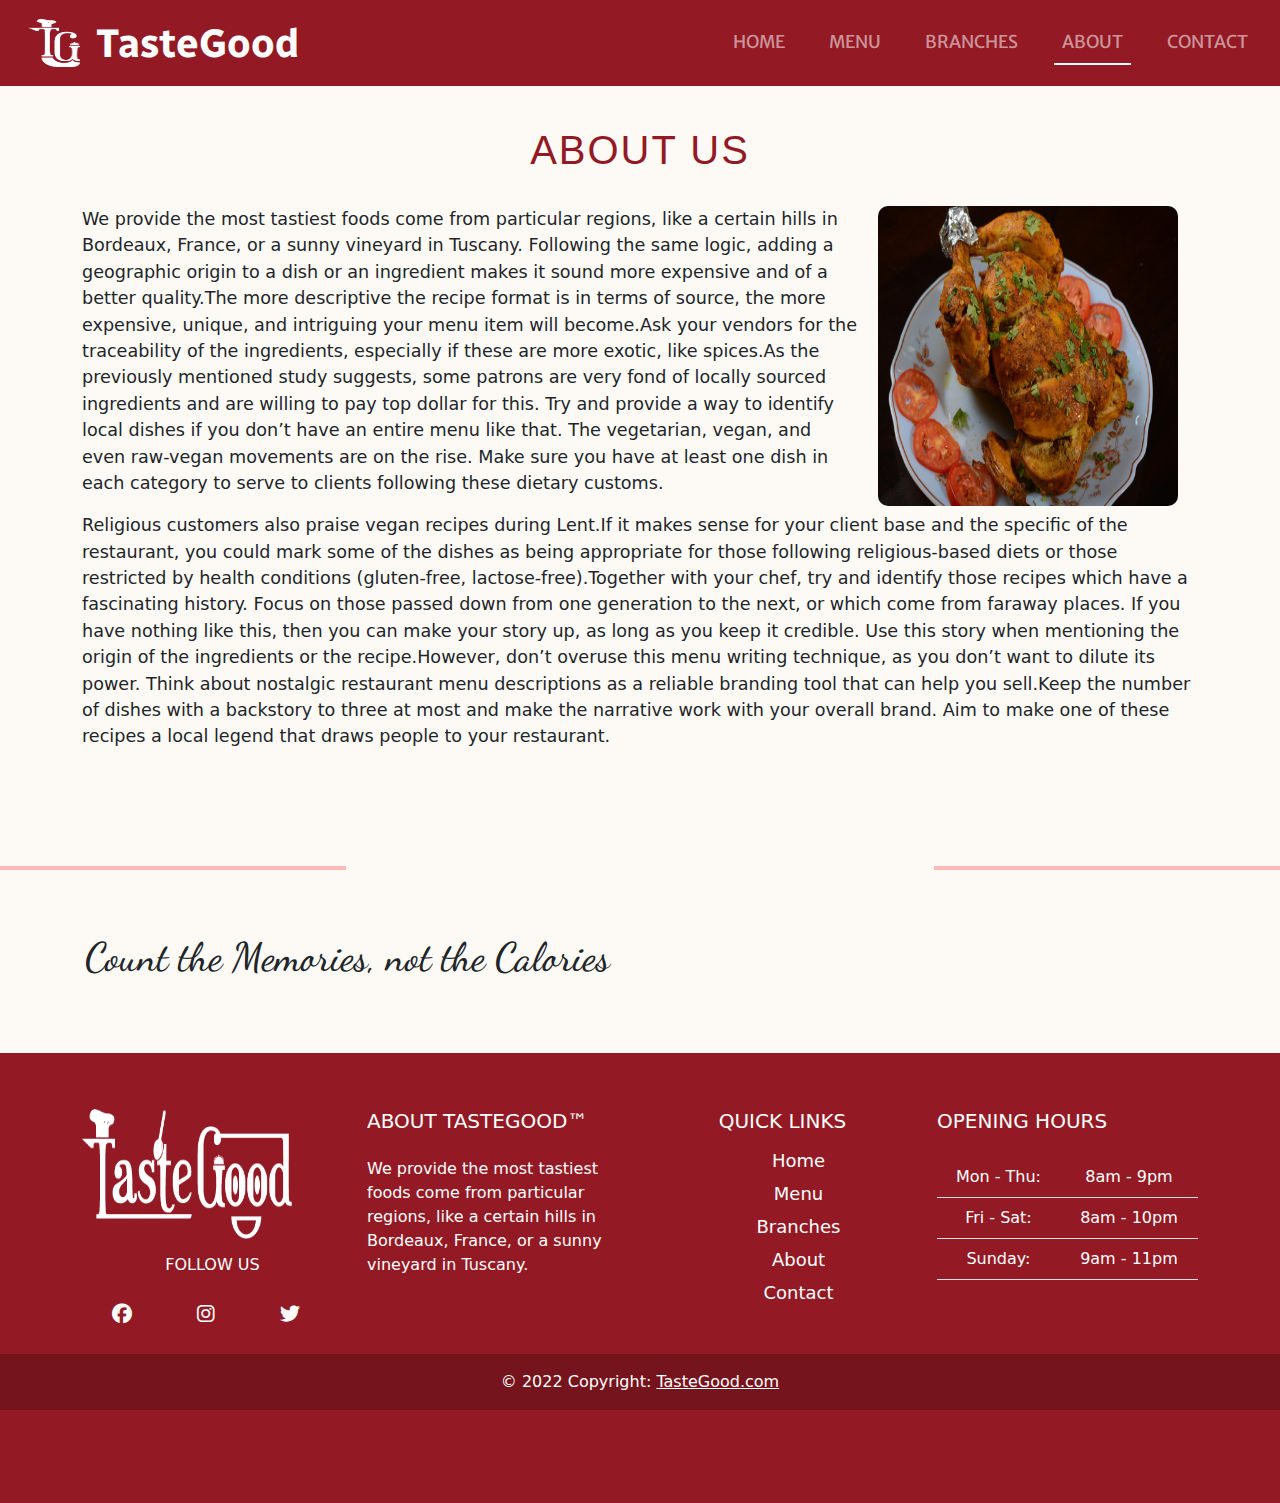
<file: Nav-Links/About.html>
<!DOCTYPE html>
<html lang="en">
<head>
    

    <link rel="icon" href="../Images/favicon.ico">

    <!-- for using bootstrap -->
    <link rel="stylesheet" href="../CSS/bootstrap.css">
    
    <meta charset="UTF-8">

      <!-- linking styles.css -->
    <link rel="stylesheet" href="../CSS/styles.css">

  <link rel="stylesheet" href="https://cdnjs.cloudflare.com/ajax/libs/font-awesome/6.1.1/css/all.min.css">    

    <!-- Title of the WebPage -->
    <title class="title" hidden>TasteGood</title>
</head>
<body>
  <!-- nav bar -->
    <div class="container-fluid navbar-bgcolor">
      <nav class="navbar navbar-expand-xl navbar-bgcolor navbar-dark pt-2 pb-2">
        <img src="../Images/Favicon-Transparent-white.png" alt="logo" class="ms-3 me-2" height="48px" width="52px">
        <a href="#" class="navbar-brand  mb-0 ms-2"> TasteGood</a>
        <button class="navbar-toggler" type="button" data-bs-toggle="collapse" data-bs-target="#hamburger" aria-expanded="false" aria-label="Toggle navigation">
          <span class="navbar-toggler-icon"></span>
        </button>
        <div class="collapse navbar-collapse" id ="hamburger">
          <ul class="navbar-nav ms-auto">
            <li class="nav-item ni">
              <a href="../index.html"   class="nav-link">Home</a>
            </li>
            <li class="nav-item ni">
              <a href="../Nav-Links/Menu.html"   class="nav-link">Menu</a>
            </li>
            <li class="nav-item ni">
              <a href="../Nav-Links/Branches.html"   class="nav-link">Branches</a>
            </li>
            <li class="nav-item ni">
              <a href="../Nav-Links/About.html" style="border-bottom: 2px solid white;"  class="nav-link">About</a>
            </li>
            
            <li class="nav-item ni">
              <a href="../Nav-Links/Contact.html"  class="nav-link">Contact</a>
            </li>
          </ul>
        </div>
      </nav>
    </div>

    <h1 style="text-align: center;
    font-family: Arial, Helvetica, sans-serif;
    letter-spacing: 2px;color: #931A25" >ABOUT US</h1>
    <br>

    <div class="container mb-0">
      <p style="font-size: 110%;"><img src="../Images/wholechicken.jpg" class="KFC-img" height="300"  width="300" alt=""> We provide the most tastiest foods come from particular regions, like a certain hills in Bordeaux, France, or a sunny vineyard in Tuscany. Following the same logic, adding a geographic origin to a dish or an ingredient makes it sound more expensive and of a better quality.The more descriptive the recipe format is in terms of source, the more expensive, unique, and intriguing your menu item will become.Ask your vendors for the traceability of the ingredients, especially if these are more exotic, like spices.As the previously mentioned study suggests, some patrons are very fond of locally sourced ingredients and are willing to pay top dollar for this. Try and provide a way to identify local dishes if you don’t have an entire menu like that. The vegetarian, vegan, and even raw-vegan movements are on the rise. Make sure you have at least one dish in each category to serve to clients following these dietary customs.</p>
      
    <p style="font-size: 110%;">Religious customers also praise vegan recipes during Lent.If it makes sense for your client base and the specific of the restaurant, you could mark some of the dishes as being appropriate for those following religious-based diets or those restricted by health conditions (gluten-free, lactose-free).Together with your chef, try and identify those recipes which have a fascinating history. Focus on those passed down from one generation to the next, or which come from faraway places. If you have nothing like this, then you can make your story up, as long as you keep it credible. Use this story when mentioning the origin of the ingredients or the recipe.However, don’t overuse this menu writing technique, as you don’t want to dilute its power. Think about nostalgic restaurant menu descriptions as a reliable branding tool that can help you sell.Keep the number of dishes with a backstory to three at most and make the narrative work with your overall brand. Aim to make one of these recipes a local legend that draws people to your restaurant.</p>

    </div>
    
    
    <div class="caption">
        <hr class="hr">

    <hr>
    <span> <h1 style="text-align: center; display: inline-block;">Count the Memories, not the Calories</h1></span>
</div>

<footer class="text-white text-center text-lg-start" style="background-color: #931a25;">
  <!-- Grid container -->
  <div class="container pt-5" >
    <!--Grid row-->
    <div class="row mt-2">

      <!-- col1 -->
      <div class="col-lg-3 col-md-12 mb-4 mb-md-0">
        <!-- <h5 class="text-uppercase mb-4">About TasteGood™</h5>
         -->
         <div class="">
          <a href=""><img src="../Images/Logo White.png" alt="" height="130" width="210"></a>
       </div>

       <h6 class="text-uppercase mb-0 text-center mt-3">FOLLOW US</h6>
    <a href="https://www.facebook.com/"><i class="fa-brands fa-facebook" id="b"></i></a>
    <a href="https://www.instagram.com/"><i class="fa-brands fa-instagram" id="b"></i></a>
    <a href="https://twitter.com/"><i class="fa-brands fa-twitter" id="b"></i></a>
        
        
      </div>
      <!--Grid column-->
      <div class="col-lg-3 col-md-12 mb-4 mb-md-0">
        <h5 class="text-uppercase mb-4">About TasteGood™</h5>

        <p >
          We provide the most tastiest foods come from particular regions, like a certain hills in Bordeaux, France, or a sunny vineyard in Tuscany.
        </p>

        

        
        
      </div>
      <!--Grid column-->

      <!--Grid column-->
      <div class="col-lg-3 col-md-6 mb-4 mb-md-0">
        <!-- <h5 class="text-uppercase mb-4 pb-1">Search something</h5>

        <div class="form-outline form-white mb-4">
          <input type="text" id="formControlLg" class="form-control form-control-lg" />
          <label class="form-label" for="formControlLg">Search</label>
        </div> -->

        <!-- <ul class="fa-ul" style="margin-left: 1.65em;">
          <li class="mb-3">
            <span class="fa-li"><i class="fas fa-home"></i></span><span class="ms-2">New York, NY 10012, US</span>
          </li>
          <li class="mb-3">
            <span class="fa-li"><i class="fas fa-envelope"></i></span><span class="ms-2">info@example.com</span>
          </li>
          <li class="mb-3">
            <span class="fa-li"><i class="fas fa-phone"></i></span><span class="ms-2">+ 01 234 567 88</span>
          </li>
          <li class="mb-3">
            <span class="fa-li"><i class="fas fa-print"></i></span><span class="ms-2">+ 01 234 567 89</span>
          </li>
        </ul> -->
        <div class="links" >

          <h5 class="text-uppercase text-center">Quick Links</h5>
            <ul >
              <li class="text-center"><a href="" >Home</a></li>
              <li class="text-center"><a href="" >Menu</a></li>
              <li class="text-center"><a href="" >Branches</a></li>
              <li class="text-center"><a href="" >About</a></li>
              <li class="text-center"><a href="" >Contact</a></li>
            </ul>
        
          </div>
      </div>
      <!--Grid column-->
     

      <!--Grid column-->
      <div class="col-lg-3 col-md-6 mb-4 mb-md-0">
        <h5 class="text-uppercase mb-4">Opening hours</h5>

        <table class="table text-center text-white">
          <tbody class="font-weight-normal">
            <tr>
              <td>Mon - Thu:</td>
              <td>8am - 9pm</td>
            </tr>
            <tr>
              <td>Fri - Sat:</td>
              <td>8am - 10pm</td>
            </tr>
            <tr>
              <td>Sunday:</td>
              <td>9am - 11pm</td>
            </tr>
          </tbody>
        </table>
      </div>
      <!--Grid column-->
    </div>
    <!--Grid row-->
  </div>
  <!-- Grid container -->

  <!-- Copyright -->
  <div class="text-center p-3" style="background-color: rgba(0, 0, 0, 0.2);">
    © 2022 Copyright:
    <a class="text-white" href="#">TasteGood.com</a>
  </div>
  <!-- Copyright -->
</footer>
 
    


    <script src="../JavaScript/bootstrap.js"></script>
    <script src="../JavaScript/script.js"></script>
    
</body>
</html>
</file>
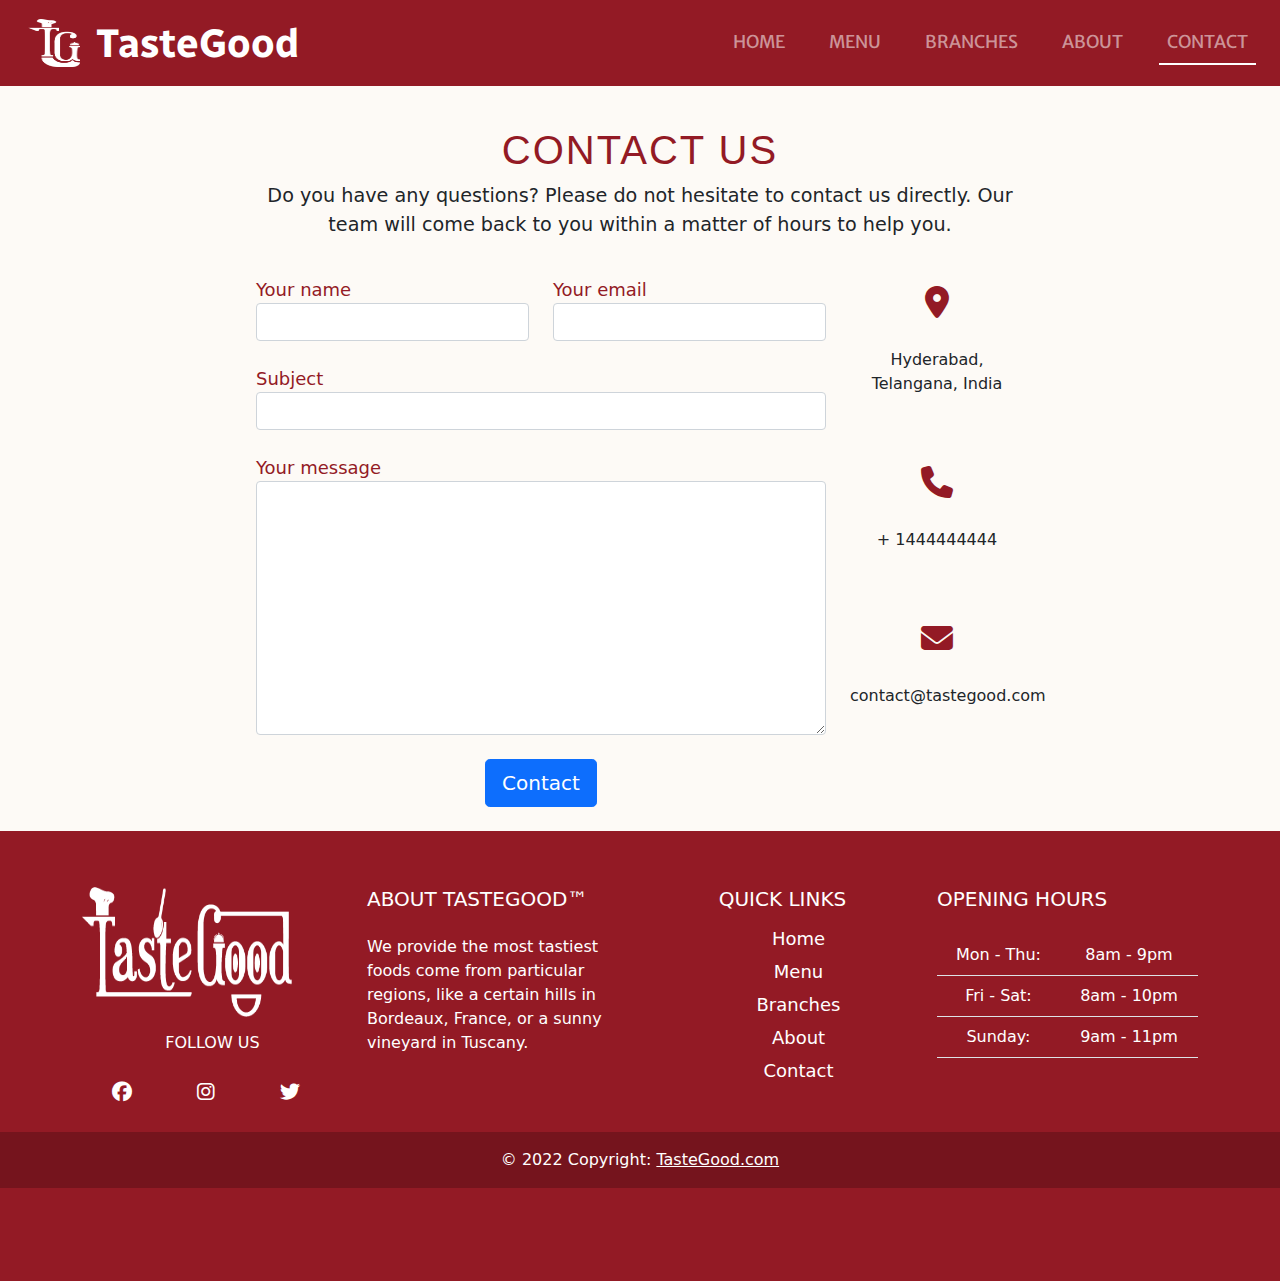
<file: Nav-Links/Contact.html>
<!DOCTYPE html>
<html lang="en">
<head>
    

    <link rel="icon" href="../Images/favicon.ico">

    <!-- for using bootstrap -->
    <link rel="stylesheet" href="../CSS/bootstrap.css">
    
    <meta charset="UTF-8">

      <!-- linking styles.css -->
    <link rel="stylesheet" href="../CSS/styles.css">

  <link rel="stylesheet" href="https://cdnjs.cloudflare.com/ajax/libs/font-awesome/6.1.1/css/all.min.css">    

    <!-- Title of the WebPage -->
    <title class="title" hidden>TasteGood</title>
</head>
<body>
  <!-- nav bar -->
    <div class="container-fluid navbar-bgcolor">
      <nav class="navbar navbar-expand-xl navbar-bgcolor navbar-dark pt-2 pb-2">
        <img src="../Images/Favicon-Transparent-white.png" alt="logo" class="ms-3 me-2" height="48px" width="52px">
        <a href="#" class="navbar-brand  mb-0 ms-2"> TasteGood</a>
        <button class="navbar-toggler" type="button" data-bs-toggle="collapse" data-bs-target="#hamburger" aria-expanded="false" aria-label="Toggle navigation">
          <span class="navbar-toggler-icon"></span>
        </button>
        <div class="collapse navbar-collapse" id ="hamburger">
          <ul class="navbar-nav ms-auto">
            <li class="nav-item ni">
              <a href="../index.html"   class="nav-link">Home</a>
            </li>
            <li class="nav-item ni">
              <a href="../Nav-Links/Menu.html"   class="nav-link">Menu</a>
            </li>
            <li class="nav-item ni">
              <a href="../Nav-Links/Branches.html"   class="nav-link">Branches</a>
            </li>
            <li class="nav-item ni">
              <a href="../Nav-Links/About.html"   class="nav-link">About</a>
            </li>
            
            <li class="nav-item ni">
              <a href="../Nav-Links/Contact.html" style="border-bottom: 2px solid white;" class="nav-link">Contact</a>
            </li>
          </ul>
        </div>
      </nav>
    </div>

   
    <div style="margin: 0 20%;" >
      <!--Section: Contact v.2-->
<section class="">

  <!--Section heading-->
  <h1 class="text-center" style="text-align: center;
  font-family: Arial, Helvetica, sans-serif;
  letter-spacing: 2px;color: #931A25;">CONTACT US</h1>
  <!--Section description-->
  <p class="text-center w-responsive mx-auto mb-3" style="font-size: 120%;">Do you have any questions? Please do not hesitate to contact us directly. Our team will come back to you within
      a matter of hours to help you.</p>

  <div class="row">

      <!--Grid column-->
      <div class="col-md-9 mb-md-0 mb-5">
          <form id="contact-form" name="contact-form"  method="POST">

              <!--Grid row-->
              <div class="row">

                  <!--Grid column-->
                  <div class="col-md-6">
                      <div class="md-form mb-2">
                        <label for="name" class="" style="color: #931A25;font-size: large;">Your name</label>
                          <input type="text" id="name" name="name" class="form-control">
                          
                      </div>
                  </div>
                  <!--Grid column-->

                  <!--Grid column-->
                  <div class="col-md-6">
                      <div class="md-form mb-2">
                        <label for="email" class="" style="color: #931A25;font-size: large;">Your email</label>
                          <input type="text" id="email" name="email" class="form-control">
                          
                      </div>
                  </div>
                  <!--Grid column-->

              </div>
              <!--Grid row-->

              <!--Grid row-->
              <div class="row py-3">
                  <div class="col-md-12">
                      <div class="md-form mb-2">
                        <label for="subject" class="" style="color: #931A25;font-size: large;">Subject</label>
                          <input type="text" id="subject" name="subject" class="form-control">
                          
                      </div>
                  </div>
              </div>
              <!--Grid row-->

              <!--Grid row-->
              <div class="row">

                  <!--Grid column-->
                  <div class="col-md-12">

                      <div class="md-form">
                        <label for="message" style="color: #931A25;font-size: large;">Your message</label>
                          <textarea type="text" id="message" name="message" rows="10" class="form-control md-textarea"></textarea>
                          
                      </div>

                  </div>
              </div>
              <!--Grid row-->

          </form>

          <div class="text-center text-md-left mt-4">
            <button type="button" class="btn btn-primary btn-lg">Contact</button>
            
             <!-- <button type="button" class="btn btn-outline-info">Contact</button> -->
          </div>
          <div class="status"></div>
      </div>
      <!--Grid column-->

      <!--Grid column-->
      <div class="col-md-3 text-center">
          <ul class="list-unstyled mb-0">
              <li><i class="fas fa-map-marker-alt fa-2x" style="color: #931A25;"></i>
                  <p>Hyderabad, Telangana, India</p>
              </li>

              <li><i class="fas fa-phone mt-4 fa-2x" style="color: #931A25;"></i>
                  <p>+ 1444444444</p>
              </li>

              <li><i class="fas fa-envelope mt-4 fa-2x" style="color: #931A25;"></i>
                  <p>contact@tastegood.com</p>
              </li>
          </ul>
      </div>
      <!--Grid column-->

  </div>

</section>
<!--Section: Contact v.2-->
<br>
    </div>

    <footer class="text-white text-center text-lg-start" style="background-color: #931a25;">
      <!-- Grid container -->
      <div class="container pt-5" >
        <!--Grid row-->
        <div class="row mt-2">
    
          <!-- col1 -->
          <div class="col-lg-3 col-md-12 mb-4 mb-md-0">
            <!-- <h5 class="text-uppercase mb-4">About TasteGood™</h5>
             -->
             <div class="">
              <a href=""><img src="../Images/Logo White.png" alt="" height="130" width="210"></a>
           </div>
    
           <h6 class="text-uppercase mb-0 text-center mt-3">FOLLOW US</h6>
        <a href="https://www.facebook.com/"><i class="fa-brands fa-facebook" id="b"></i></a>
        <a href="https://www.instagram.com/"><i class="fa-brands fa-instagram" id="b"></i></a>
        <a href="https://twitter.com/"><i class="fa-brands fa-twitter" id="b"></i></a>
            
            
          </div>
          <!--Grid column-->
          <div class="col-lg-3 col-md-12 mb-4 mb-md-0">
            <h5 class="text-uppercase mb-4">About TasteGood™</h5>
    
            <p >
              We provide the most tastiest foods come from particular regions, like a certain hills in Bordeaux, France, or a sunny vineyard in Tuscany.
            </p>
    
            
    
            
            
          </div>
          <!--Grid column-->
    
          <!--Grid column-->
          <div class="col-lg-3 col-md-6 mb-4 mb-md-0">
            <!-- <h5 class="text-uppercase mb-4 pb-1">Search something</h5>
    
            <div class="form-outline form-white mb-4">
              <input type="text" id="formControlLg" class="form-control form-control-lg" />
              <label class="form-label" for="formControlLg">Search</label>
            </div> -->
    
            <!-- <ul class="fa-ul" style="margin-left: 1.65em;">
              <li class="mb-3">
                <span class="fa-li"><i class="fas fa-home"></i></span><span class="ms-2">New York, NY 10012, US</span>
              </li>
              <li class="mb-3">
                <span class="fa-li"><i class="fas fa-envelope"></i></span><span class="ms-2">info@example.com</span>
              </li>
              <li class="mb-3">
                <span class="fa-li"><i class="fas fa-phone"></i></span><span class="ms-2">+ 01 234 567 88</span>
              </li>
              <li class="mb-3">
                <span class="fa-li"><i class="fas fa-print"></i></span><span class="ms-2">+ 01 234 567 89</span>
              </li>
            </ul> -->
            <div class="links" >
    
              <h5 class="text-uppercase text-center">Quick Links</h5>
                <ul >
                  <li class="text-center"><a href="" >Home</a></li>
                  <li class="text-center"><a href="" >Menu</a></li>
                  <li class="text-center"><a href="" >Branches</a></li>
                  <li class="text-center"><a href="" >About</a></li>
                  <li class="text-center"><a href="" >Contact</a></li>
                </ul>
            
              </div>
          </div>
          <!--Grid column-->
         
    
          <!--Grid column-->
          <div class="col-lg-3 col-md-6 mb-4 mb-md-0">
            <h5 class="text-uppercase mb-4">Opening hours</h5>
    
            <table class="table text-center text-white">
              <tbody class="font-weight-normal">
                <tr>
                  <td>Mon - Thu:</td>
                  <td>8am - 9pm</td>
                </tr>
                <tr>
                  <td>Fri - Sat:</td>
                  <td>8am - 10pm</td>
                </tr>
                <tr>
                  <td>Sunday:</td>
                  <td>9am - 11pm</td>
                </tr>
              </tbody>
            </table>
          </div>
          <!--Grid column-->
        </div>
        <!--Grid row-->
      </div>
      <!-- Grid container -->
    
      <!-- Copyright -->
      <div class="text-center p-3" style="background-color: rgba(0, 0, 0, 0.2);">
        © 2022 Copyright:
        <a class="text-white" href="#">TasteGood.com</a>
      </div>
      <!-- Copyright -->
    </footer>
    

    <script src="../JavaScript/bootstrap.js"></script>
    <script src="../JavaScript/script.js"></script>
    
</body>
</html>
</file>
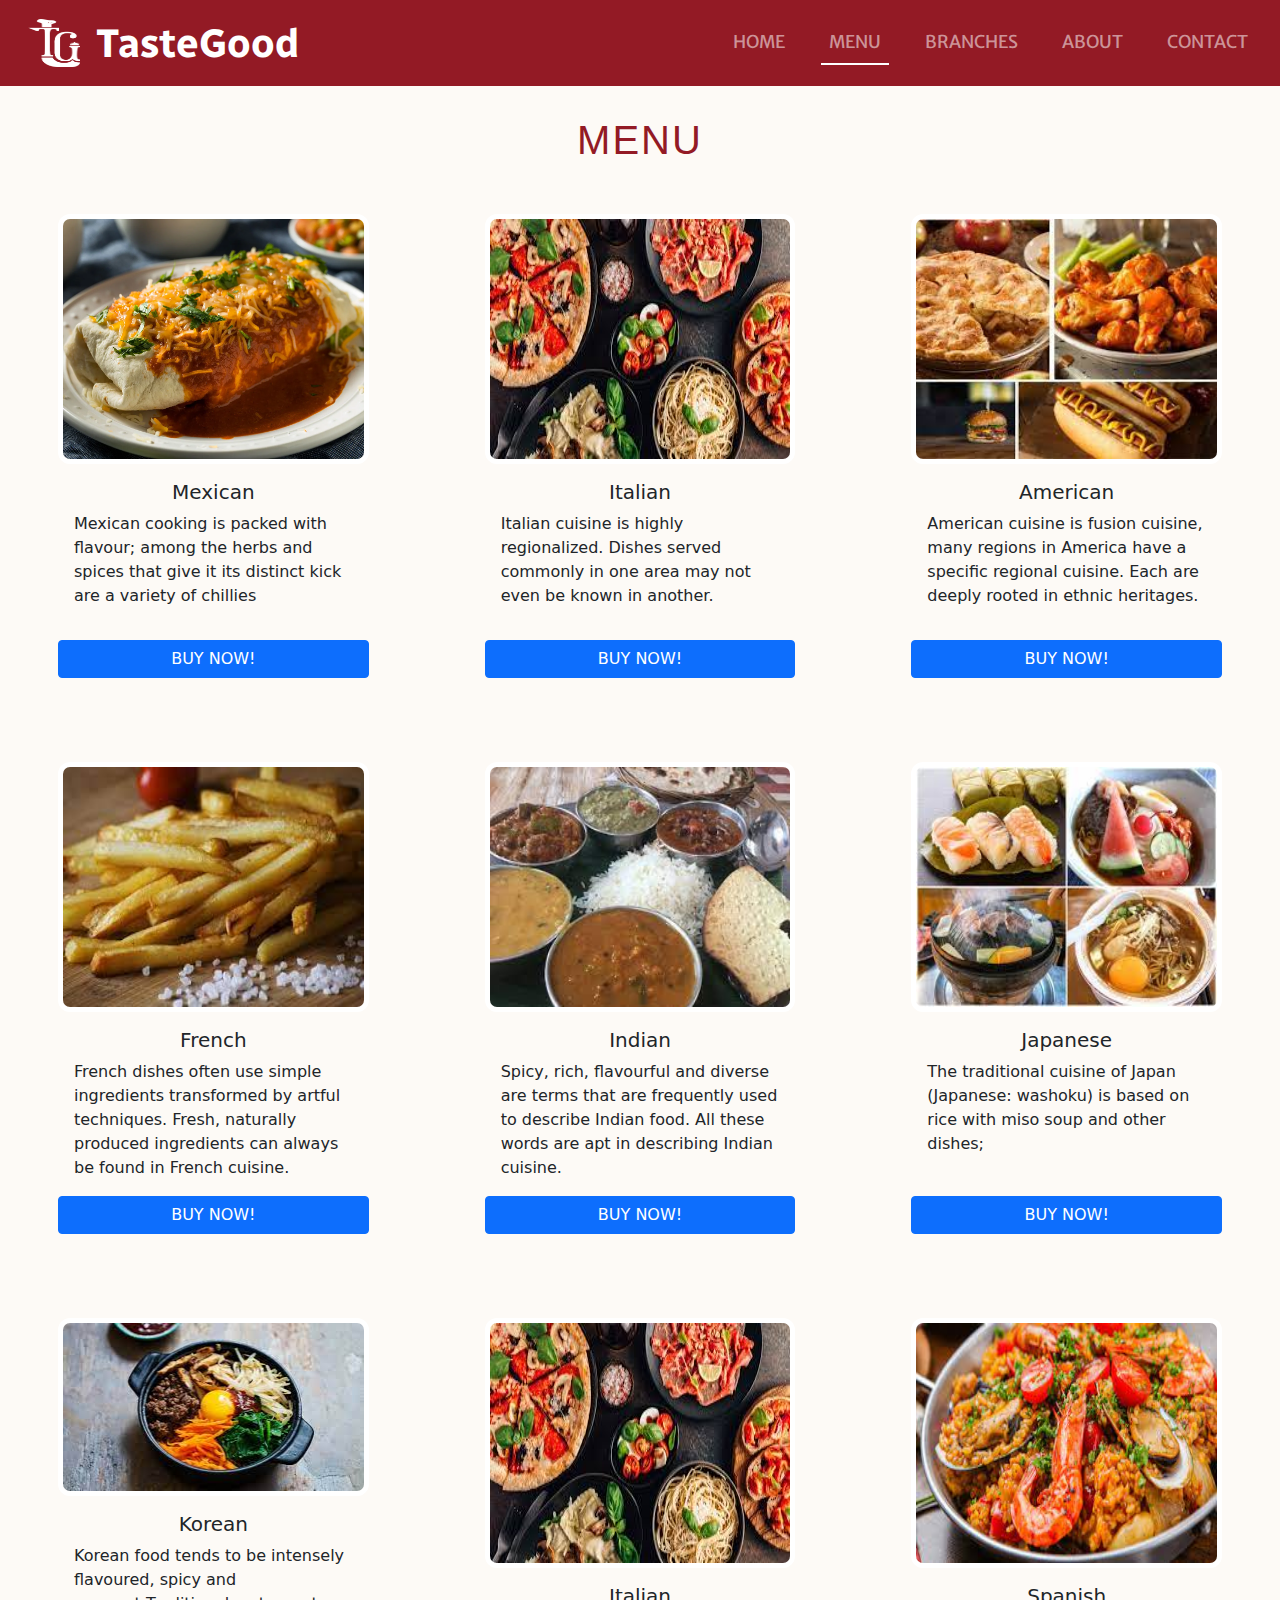
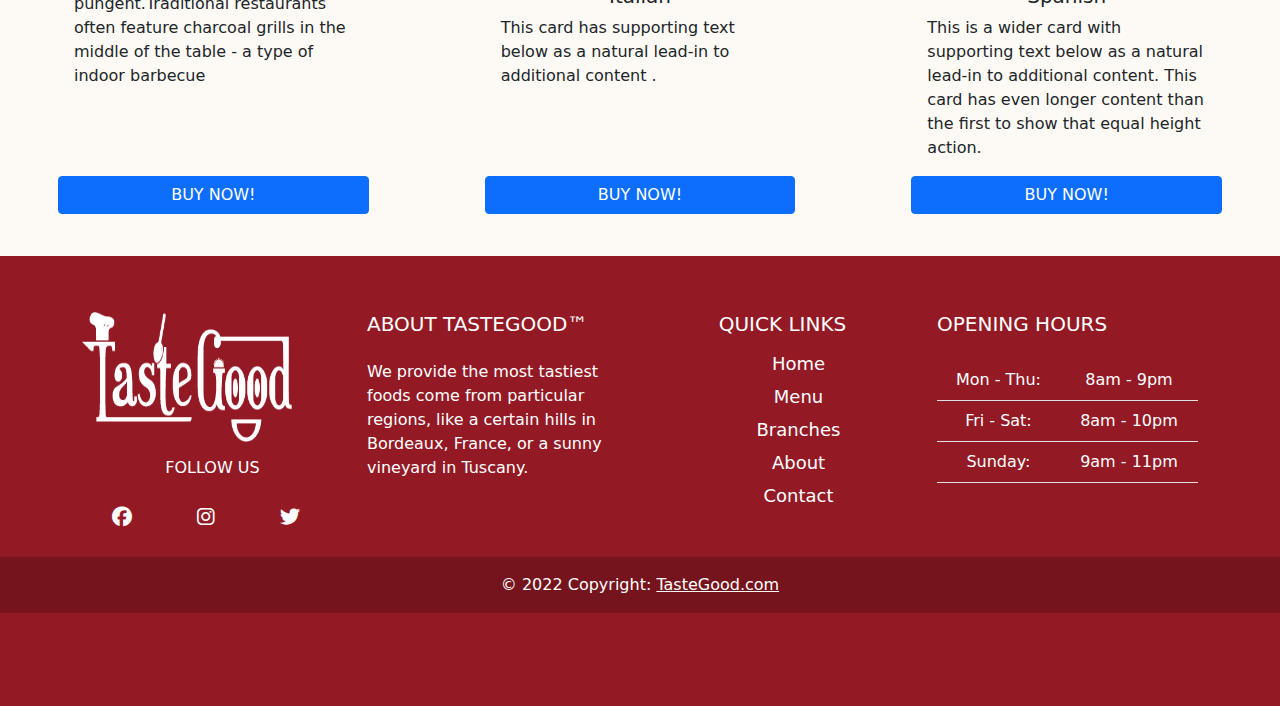
<file: Nav-Links/Menu.html>
<!DOCTYPE html>
<html lang="en">
  <head>
    <link rel="icon" href="../Images/favicon.ico" />

    <!-- for using bootstrap -->
    <link rel="stylesheet" href="../CSS/bootstrap.css" />

    <meta charset="UTF-8" />

    <!-- linking styles.css -->
    <link rel="stylesheet" href="../CSS/styles.css" />

    <link
      rel="stylesheet"
      href="https://cdnjs.cloudflare.com/ajax/libs/font-awesome/6.1.1/css/all.min.css"
    />

    <!-- Title of the WebPage -->
    <title class="title" hidden>TasteGood</title>
    <style>
      /* button{
width:70%;
 margin-left: 15%;
      } */
      
    </style>
  </head>
  <body>
    <!-- nav bar -->
    <div class="container-fluid navbar-bgcolor">
      <nav class="navbar navbar-expand-xl navbar-bgcolor navbar-dark pt-2 pb-2">
        <img
          src="../Images/Favicon-Transparent-white.png"
          alt="logo"
          class="ms-3 me-2"
          height="48px"
          width="52px"
        />
        <a href="../index.html" class="navbar-brand mb-0 ms-2"> TasteGood</a>
        <button
          class="navbar-toggler"
          type="button"
          data-bs-toggle="collapse"
          data-bs-target="#hamburger"
          aria-expanded="false"
          aria-label="Toggle navigation"
        >
          <span class="navbar-toggler-icon"></span>
        </button>
        <div class="collapse navbar-collapse" id="hamburger">
          <ul class="navbar-nav ms-auto">
            <li class="nav-item ni">
              <a href="../index.html" class="nav-link">Home</a>
            </li>
            <li class="nav-item ni">
              <a
                style="border-bottom: 2px solid white"
                href="../Nav-Links/Menu.html"
                class="nav-link"
                >Menu</a
              >
            </li>
            <li class="nav-item ni">
              <a href="../Nav-Links/Branches.html" class="nav-link">Branches</a>
            </li>
            <li class="nav-item ni">
              <a href="../Nav-Links/About.html" class="nav-link">About</a>
            </li>

            <li class="nav-item ni">
              <a href="../Nav-Links/Contact.html" class="nav-link">Contact</a>
            </li>
          </ul>
        </div>
      </nav>
    </div>

    <h1
      style="
        margin-top: -10px;
        text-align: center;
        font-family: Arial, Helvetica, sans-serif;
        letter-spacing: 2px;
        color: #931A25;
      "
    >
      MENU
    </h1>

    <div class="card-group">
      <div class="card" style="margin: 10px">
        <img class="card-img-top" style="border-radius: 12px;" src="../Images/Mexican.webp" alt="Card image cap" height="250" width="100" />
        <div class="card-body">
          <h5 class="card-title" style="text-align: center;">Mexican</h5>
          <p class="card-text">
           Mexican cooking is packed with flavour; among the herbs and spices that give it its distinct kick are a variety of chillies 
          </p>
          
        </div>
         <button type="button" class="btn btn-primary">BUY NOW!</button>
      </div>

      <div class="card" style="margin: 10px">
        <img
          class="card-img-top"
          style="border-radius: 12px;"
          src="../Images/Italian.jfif"
          height="250"
          width="100"
          alt="Card image cap"
        />
        <div class="card-body">
          <h5 class="card-title" style="text-align: center;" >Italian</h5>
          <p>Italian cuisine is highly regionalized. Dishes served commonly in one area may not even be known in another.</p>
          
        
        </div>
         <button type="button" class="btn btn-primary">BUY NOW!</button>
      </div>


      <div class="card" style="margin: 10px">
        <img class="card-img-top" style="border-radius: 12px;" src="../Images/American.jfif"  height="250"
          width="100" alt="Card image cap" />
        <div class="card-body">
          <h5 class="card-title" style="text-align: center";>American</h5>
          <p class="card-text">
            American cuisine is fusion cuisine, many regions in America have a specific regional cuisine. Each are deeply rooted in ethnic heritages.
          </p>
         
        </div>
         <button type="button" class="btn btn-primary">BUY NOW!</button>
      </div>
    </div>
    
    <div class="card-group">
      <div class="card" style="margin: 10px">
        <img class="card-img-top" style="border-radius: 12px;" src="../Images/French.jfif"  height="250"
          width="100" alt="Card image cap" />
        <div class="card-body">
          <h5 class="card-title" style="text-align: center;">French</h5>
          <p class="card-text">
           
French dishes often use simple ingredients transformed by artful techniques. Fresh, naturally produced ingredients can always be found in French cuisine.
          </p>
         
        </div>
         <button type="button" class="btn btn-primary">BUY NOW!</button>
      </div>
      <div class="card" style="margin: 10px">
        <img
          class="card-img-top"
          style="border-radius: 12px;"
          src="../Images/Indian.jfif"
          height="250"
          width="100"
          alt="Card image cap"
        />
        <div class="card-body">
          <h5 class="card-title" style="text-align: center;">Indian</h5>
          <p class="card-text">
           Spicy, rich, flavourful and diverse are terms that are frequently used to describe Indian food. All these words are apt in describing Indian cuisine.
        </div>
         <button type="button"  class="btn btn-primary">BUY NOW!</button>
      </div>
      <div class="card" style="margin: 10px">
        <img class="card-img-top"
        style="border-radius: 12px;"
        src="../Images/Japanese.jfif"  height="250"
          width="100" alt="Card image cap" />
        <div class="card-body">
          <h5 class="card-title" style="text-align: center";>Japanese</h5>
          <p class="card-text">
           The traditional cuisine of Japan (Japanese: washoku) is based on rice with miso soup and other dishes; 
          </p>
         
        </div>
         <button type="button" class="btn btn-primary">BUY NOW!</button>
      </div>
    </div>
    
    <div class="card-group">
      <div class="card" style="margin: 10px">
        <img class="card-img-top" style="border-radius: 12px;" src="../Images/Korean.jfif" alt="Card image cap" />
        <div class="card-body">
          <h5 class="card-title" style="text-align: center;">Korean</h5>
          <p class="card-text">
            Korean food tends to be intensely flavoured, spicy and pungent.Traditional restaurants often feature charcoal grills in the middle of the table - a type of indoor barbecue
          </p>
         
        </div>
         <button type="button" class="btn btn-primary">BUY NOW!</button>
      </div>
      <div class="card" style="margin: 10px">
        <img
          class="card-img-top"
          style="border-radius: 12px;"
          src="../Images/Italian.jfif"
          height="250"
          width="100"
          alt="Card image cap"
        />
        <div class="card-body">
          <h5 class="card-title" style="text-align: center;">Italian</h5>
          <p class="card-text">
            This card has supporting text below as a natural lead-in to
            additional content  .
          </p>
          
        </div>
         <button type="button" class="btn btn-primary">BUY NOW!</button>
      </div>
      <div class="card" style="margin: 10px">
        <img class="card-img-top" style="border-radius: 12px;" src="../Images/Spanish.jfif"  height="250"
          width="100" alt="Card image cap" />
        <div class="card-body">
          <h5 class="card-title" style="text-align: center;">Spanish</h5>
          <p class="card-text">
            This is a wider card with supporting text below as a natural lead-in
            to additional content. This card has even longer content than the
            first to show that equal height action.
          </p>
         
        </div>
         <button type="button" class="btn btn-primary">BUY NOW!</button>
      </div>
    </div>

    <footer class="text-white text-center text-lg-start" style="background-color: #931a25;">
      <!-- Grid container -->
      <div class="container pt-5" >
        <!--Grid row-->
        <div class="row mt-2">
    
          <!-- col1 -->
          <div class="col-lg-3 col-md-12 mb-4 mb-md-0">
            <!-- <h5 class="text-uppercase mb-4">About TasteGood™</h5>
             -->
             <div class="">
              <a href=""><img src="../Images/Logo White.png" alt="" height="130" width="210"></a>
           </div>
    
           <h6 class="text-uppercase mb-0 text-center mt-3">FOLLOW US</h6>
        <a href="https://www.facebook.com/"><i class="fa-brands fa-facebook" id="b"></i></a>
        <a href="https://www.instagram.com/"><i class="fa-brands fa-instagram" id="b"></i></a>
        <a href="https://twitter.com/"><i class="fa-brands fa-twitter" id="b"></i></a>
            
            
          </div>
          <!--Grid column-->
          <div class="col-lg-3 col-md-12 mb-4 mb-md-0">
            <h5 class="text-uppercase mb-4">About TasteGood™</h5>
    
            <p >
              We provide the most tastiest foods come from particular regions, like a certain hills in Bordeaux, France, or a sunny vineyard in Tuscany.
            </p>
    
            
    
            
            
          </div>
          <!--Grid column-->
    
          <!--Grid column-->
          <div class="col-lg-3 col-md-6 mb-4 mb-md-0">
            <!-- <h5 class="text-uppercase mb-4 pb-1">Search something</h5>
    
            <div class="form-outline form-white mb-4">
              <input type="text" id="formControlLg" class="form-control form-control-lg" />
              <label class="form-label" for="formControlLg">Search</label>
            </div> -->
    
            <!-- <ul class="fa-ul" style="margin-left: 1.65em;">
              <li class="mb-3">
                <span class="fa-li"><i class="fas fa-home"></i></span><span class="ms-2">New York, NY 10012, US</span>
              </li>
              <li class="mb-3">
                <span class="fa-li"><i class="fas fa-envelope"></i></span><span class="ms-2">info@example.com</span>
              </li>
              <li class="mb-3">
                <span class="fa-li"><i class="fas fa-phone"></i></span><span class="ms-2">+ 01 234 567 88</span>
              </li>
              <li class="mb-3">
                <span class="fa-li"><i class="fas fa-print"></i></span><span class="ms-2">+ 01 234 567 89</span>
              </li>
            </ul> -->
            <div class="links" >
    
              <h5 class="text-uppercase text-center">Quick Links</h5>
                <ul >
                  <li class="text-center"><a href="" >Home</a></li>
                  <li class="text-center"><a href="" >Menu</a></li>
                  <li class="text-center"><a href="" >Branches</a></li>
                  <li class="text-center"><a href="" >About</a></li>
                  <li class="text-center"><a href="" >Contact</a></li>
                </ul>
            
              </div>
          </div>
          <!--Grid column-->
         
    
          <!--Grid column-->
          <div class="col-lg-3 col-md-6 mb-4 mb-md-0">
            <h5 class="text-uppercase mb-4">Opening hours</h5>
    
            <table class="table text-center text-white">
              <tbody class="font-weight-normal">
                <tr>
                  <td>Mon - Thu:</td>
                  <td>8am - 9pm</td>
                </tr>
                <tr>
                  <td>Fri - Sat:</td>
                  <td>8am - 10pm</td>
                </tr>
                <tr>
                  <td>Sunday:</td>
                  <td>9am - 11pm</td>
                </tr>
              </tbody>
            </table>
          </div>
          <!--Grid column-->
        </div>
        <!--Grid row-->
      </div>
      <!-- Grid container -->
    
      <!-- Copyright -->
      <div class="text-center p-3" style="background-color: rgba(0, 0, 0, 0.2);">
        © 2022 Copyright:
        <a class="text-white" href="#">TasteGood.com</a>
      </div>
      <!-- Copyright -->
    </footer>
    
    


    <script src="../JavaScript/bootstrap.js"></script>
    <script src="../JavaScript/script.js"></script>
  </body>
</html>
</file>
<file: CSS/styles.css>
/* font for .navbar-brand */

@import url("https://fonts.googleapis.com/css2?family=Radio+Canada:wght@700&display=swap");

/* for welcome */
@import url("https://fonts.googleapis.com/css2?family=Dancing+Script:wght@400;500;600;700&display=swap");
/* for tagline */
@import url("https://fonts.googleapis.com/css2?family=Cabin+Sketch:wght@700&family=Water+Brush&display=swap");

/* font for nav-items */
@import url("https://fonts.googleapis.com/css2?family=Merriweather+Sans&display=swap");

@import url("https://fonts.googleapis.com/css2?family=Courgette&family=Montserrat&family=Parisienne&family=Roboto:ital@1&display=swap");

.navbar-bgcolor {
  background-color: #931a25;
}

body {
  background-color: #fdfaf6 !important;
  position: relative;
}

.navbar-brand {
  font-size: 2.5rem;
  font-family: "Radio Canada", sans-serif;
  font-weight: 700;
}

.intro-div h1 {
  font-family: "Dancing Script", cursive;
  text-align: center;
  font-weight: bold;
  color: #541212;
}

.intro-div p {
  font-size: 5rem;
  font-family: "Cabin Sketch", cursive;
  text-align: center;
  color: #ff6337;
}

.navbar-nav .nav-item {
  padding-right: 0.75rem;
}

li a {
  position: relative;
  text-transform: uppercase;
}

/* Underlines nav-bar */
div ul li a::before {
  margin-bottom: -1.9px;
  content: "";
  width: 100%;
  height: 1.5px;
  position: absolute;
  background-color: white;
  bottom: 0;
  left: 0;
  transform: scaleX(0);
  transition: all 0.3s ease;
}

div ul li a:hover:before,
div ul li .active::before {
  transform: scaleX(1);
}

@media screen and (max-width: 992px) {
  .navbar-brand {
    font-size: 3.25rem;
  }

  div ul li a::before {
    width: 0%;
  }
}

.ni {
  font-family: "Merriweather Sans", sans-serif;
  font-size: 1.1rem;
  padding-left: 1rem;
}

html {
  scroll-behavior: smooth;
}

.card-img-top {
  outline: none;
  border: 5px solid white;
}

.card-group .card {
  border: none;
  padding: 2em 3em;
  background-color: #fdfaf6;
}



h1 {
  font-family: "Dancing Script", cursive;
  padding: 1em 2em 0em 2em;
}

/* Footer Styles */

footer {
  min-height: 50vh;
  background-color: #000080;
  background-color: #931a25;
  position: relative;
}

.img1 {
  margin: auto auto;
  transform: translate(5%, 30%);
}

.footer1 {
  width: 38%;
  height: 300px;
  position: absolute;
  top: 45%;
  left: 80%;
  transform: translate(-50%, -50%);
}

i {
  font-size: 20px;
}

.footer1 h1 {
  font-family: "Dancing Script", cursive;
  padding: 1em 1em 0.5em 1em;
  color: white;
}
.content {
  color: white;
}

/* .links {
  position: absolute; *
  left: 25%;
 top: 15%;
} */

.links p {
  font-size: 20px;
  margin-bottom: 10px;
  letter-spacing: 3px;
  word-spacing: 3px;
  padding: 4px;
  color: white;
}

.links ul li {
  list-style-type: none;
  font-size: 18px;
  padding-top: 6px;
  font-weight: 350;
  color: white;
}

.links ul li a {
  text-decoration: none;
  color: black;
  text-transform: capitalize;
  color: white;
}

.links ul li a:hover {
  text-decoration: none;
}

.social-media {
  transform: translateX(37%);
  position: relative;
  bottom: 100%;
  letter-spacing: 3px;
  color: white;
}

.social-media p {
  transform: translateX(5.1%);
  word-spacing: 3px;
  color: white;
}

i {
  padding: 30px;
  color: white;
}

form {
  margin-top: 20px;
}

label {
  font-weight: 500;
  font-size: 23px;
  color: white;
}

input[type="email"] {
  margin-left: 16px;
  width: 45%;
  height: 40px;
  margin-top: 20px;
  outline: none;
  border: none;
  border-radius: 5px;
  font-size: 17px;
  padding-left: 7px;
  font-weight: 600;
}

.para {
  font-size: small;
  text-align: center;
  position: absolute;
  bottom: 0%;
  left: 20%;
  right: 20%;
  /* margin-left: 12%; */
  /* margin: auto auto; */
  color: white;
}

@media screen and (max-width: 1258px) {
  .img1 {
    transform: translate(2%, 15%);
  }

  .social-media p {
    font-size: 14px;
    padding: 3px;
    margin-left: 22px;
  }
  .footer1 h1 {
    font-size: 33px;
  }
  .footer1 h4 {
    font-size: 17px;
  }

  .links ul li {
    font-size: 17px;
  }
  .links p {
    font-size: 20px;
  }
  label {
    font-size: 20px;
  }
  input[type="email"] {
    height: 30px;
  }
}
@media screen and (min-width: 1030px) {
  .social-media {
    transform: translate(32%, 5%);
  }
  .social-media p {
    display: block;
    transform: translateX(80%);
  }
  .social-media i {
    transform: translateX(95%);
    margin: 4px;
  }
}
@media screen and (min-width: 1280px) {
  .social-media p {
    transform: translateX(8%);
  }
  .social-media i {
    transform: translateX(60%);
  }
}
@media screen and (min-width: 1291px) {
  .social-media {
    transform: translateX(8%);
  }
}

@media screen and (max-width: 1030px) {
  .para {
    display: none;
  }
}

@media screen and (min-width: 1308px) {
  .social-media {
    display: block;
    transform: translate(37%, 5%);
  }

  .social-media p {
    transform: translateX(6.7%);
    font-size: 18px;
  }

  .social-media i {
    font-size: 14px;
    padding: 3px;
    margin-left: 32px;
  }

  .footer1 h1 {
    font-size: 33px;
  }

  .footer1 h4 {
    font-size: 17px;
  }

  .links ul li {
    font-size: 17px;
  }

  .links p {
    font-size: 20px;
  }

  label {
    font-size: 20px;
  }

  input[type="email"] {
    height: 30px;
  }
}
@media screen and (max-width: 581px) {
  .links {
    transform: translate(150px, -15px);
  }
  .img1 {
    transform: translate(3%, 9%);
  }

  .para {
    display: none;
  }
}

/* Branches Page CSS Styling */

.title-1 {
  text-align: center;
  letter-spacing: 2px;
  word-spacing: 5px;
  font-family: "Montserrat", sans-serif;
  font-size: 35px;
}

.one {
  text-align: center;
}

.location {
  border: 0px solid black;
  height: 250px;
  width: 250px;
  position: relative;
  margin: 40px;
  margin-left: 30px;

  border-radius: 5px;

  box-shadow: 2px 2px 27px 18px rgba(0, 0, 0, 0.12);
  box-shadow: 22px -10px 33px 12px rgba(0, 0, 0, 0.12);
}

#dot {
  margin-left: 85px;
  margin-top: 0px;
  color: red;
  font-size: 38px;
}

.directions {
  position: absolute;
  top: 50%;
  left: 50%;
  transform: translate(-50%, -50%);
}

.res {
  font-size: 20px;
  width: 150px;
  transform: translate(-1px, 30px);
  padding: 5px;
}

.res:hover {
  background-color: #931a25;
  color: white;
  transition: 0.3s ease-in-out all;
}

.branches {
  margin-left: 30px;
  display: grid;
  grid-template-columns: repeat(4, 1fr);
}

@media screen and (min-width: 120px) {
  .branches {
    display: grid;
    grid-template-columns: repeat(1, 1fr);
  }

  .location {
    margin-left: 110px;
  }
}

@media screen and (min-width: 640px) {
  .branches {
    display: grid;
    grid-template-columns: repeat(2, 1fr);
  }

  .location {
    margin-left: 70px;
  }
}

@media screen and (min-width: 910px) {
  .branches {
    display: grid;
    grid-template-columns: repeat(3, 1fr);
  }

  .location {
    margin-left: 20px;
  }
}

@media screen and (min-width: 1270px) {
  .branches {
    display: grid;
    grid-template-columns: repeat(4, 1fr);
  }

  .location {
    margin-left: 30px;
  }
}


.KFC-img {
  float: right;
  margin: 0px 20px;
  border-radius: 10px;
}

hr {
  display: inline-block;
  width: 27%;
  margin-top: 100px;
  border: 2px solid red;
  font-weight: bolder;
}

.hr {
  float: right;
}

span {
  margin-left: 5px;
  margin-right: 0;
}

.caption {
  margin-bottom: 4rem;
}
</file>
